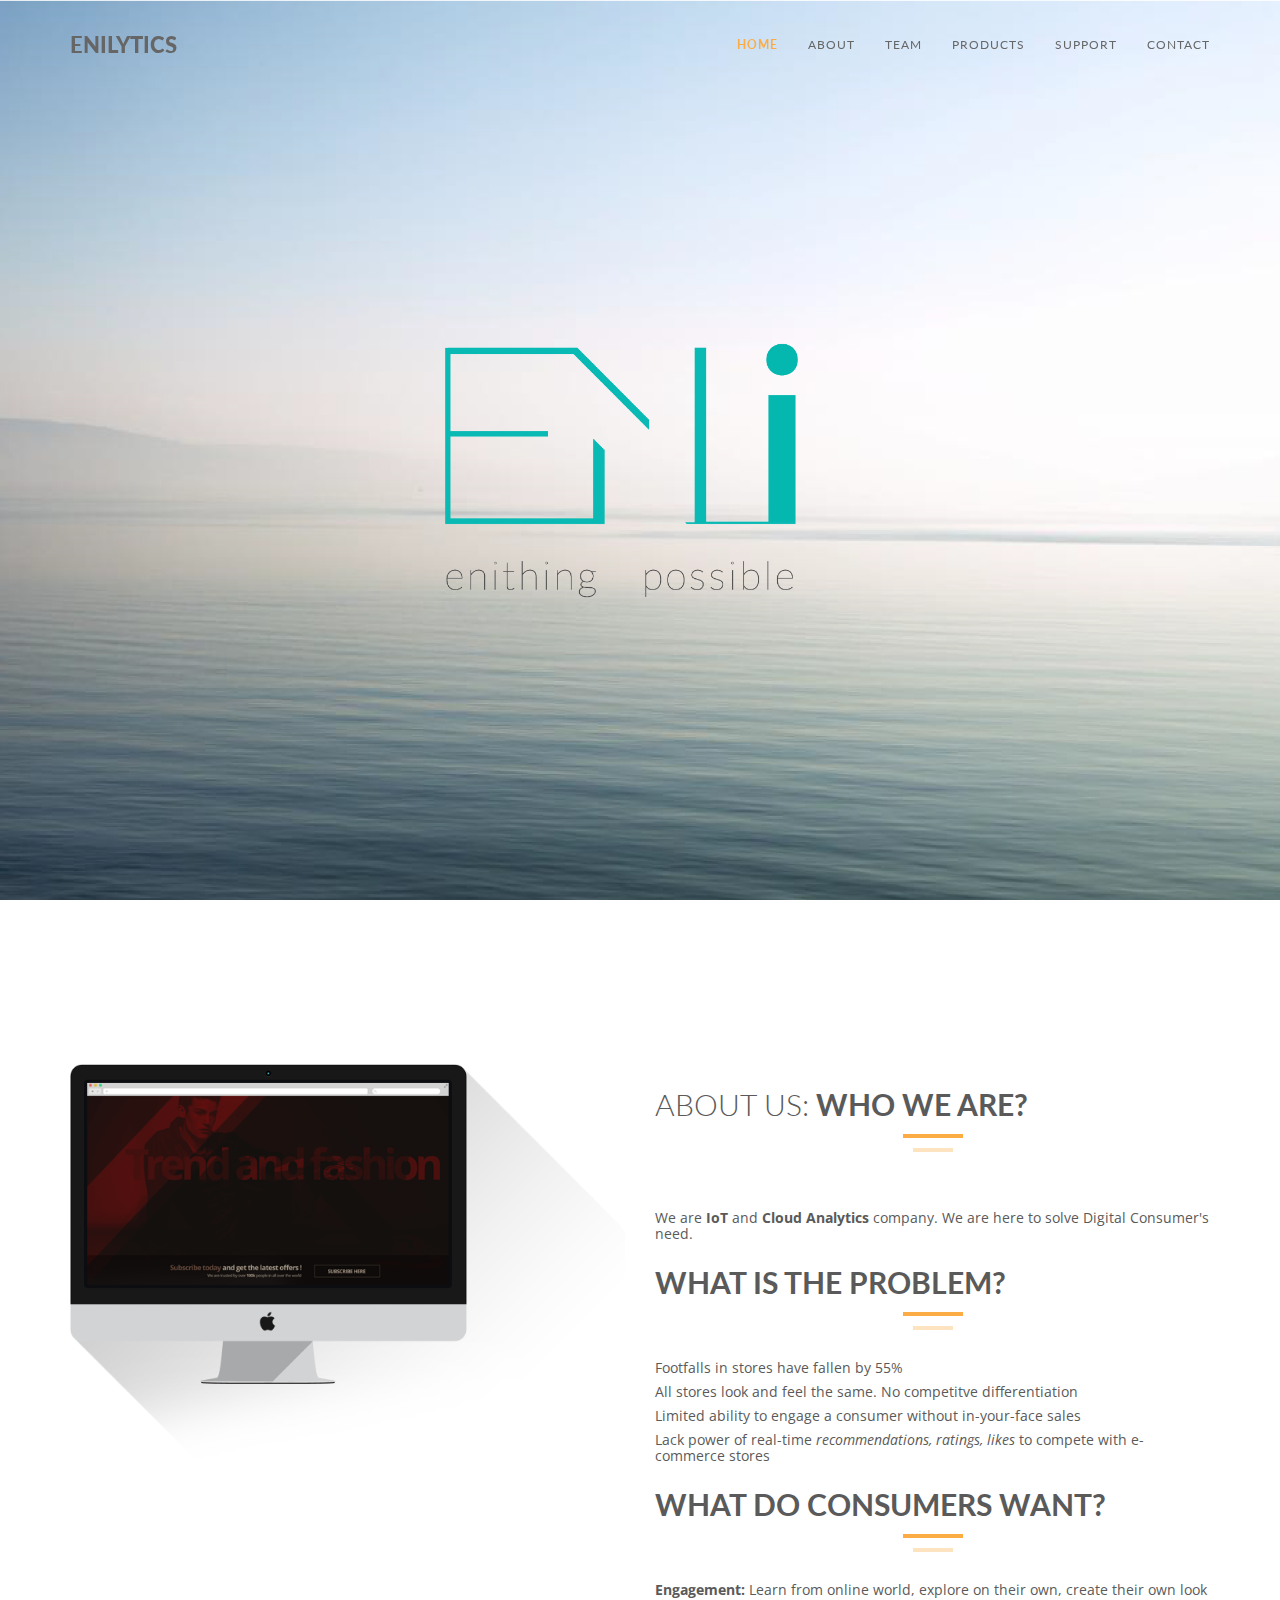
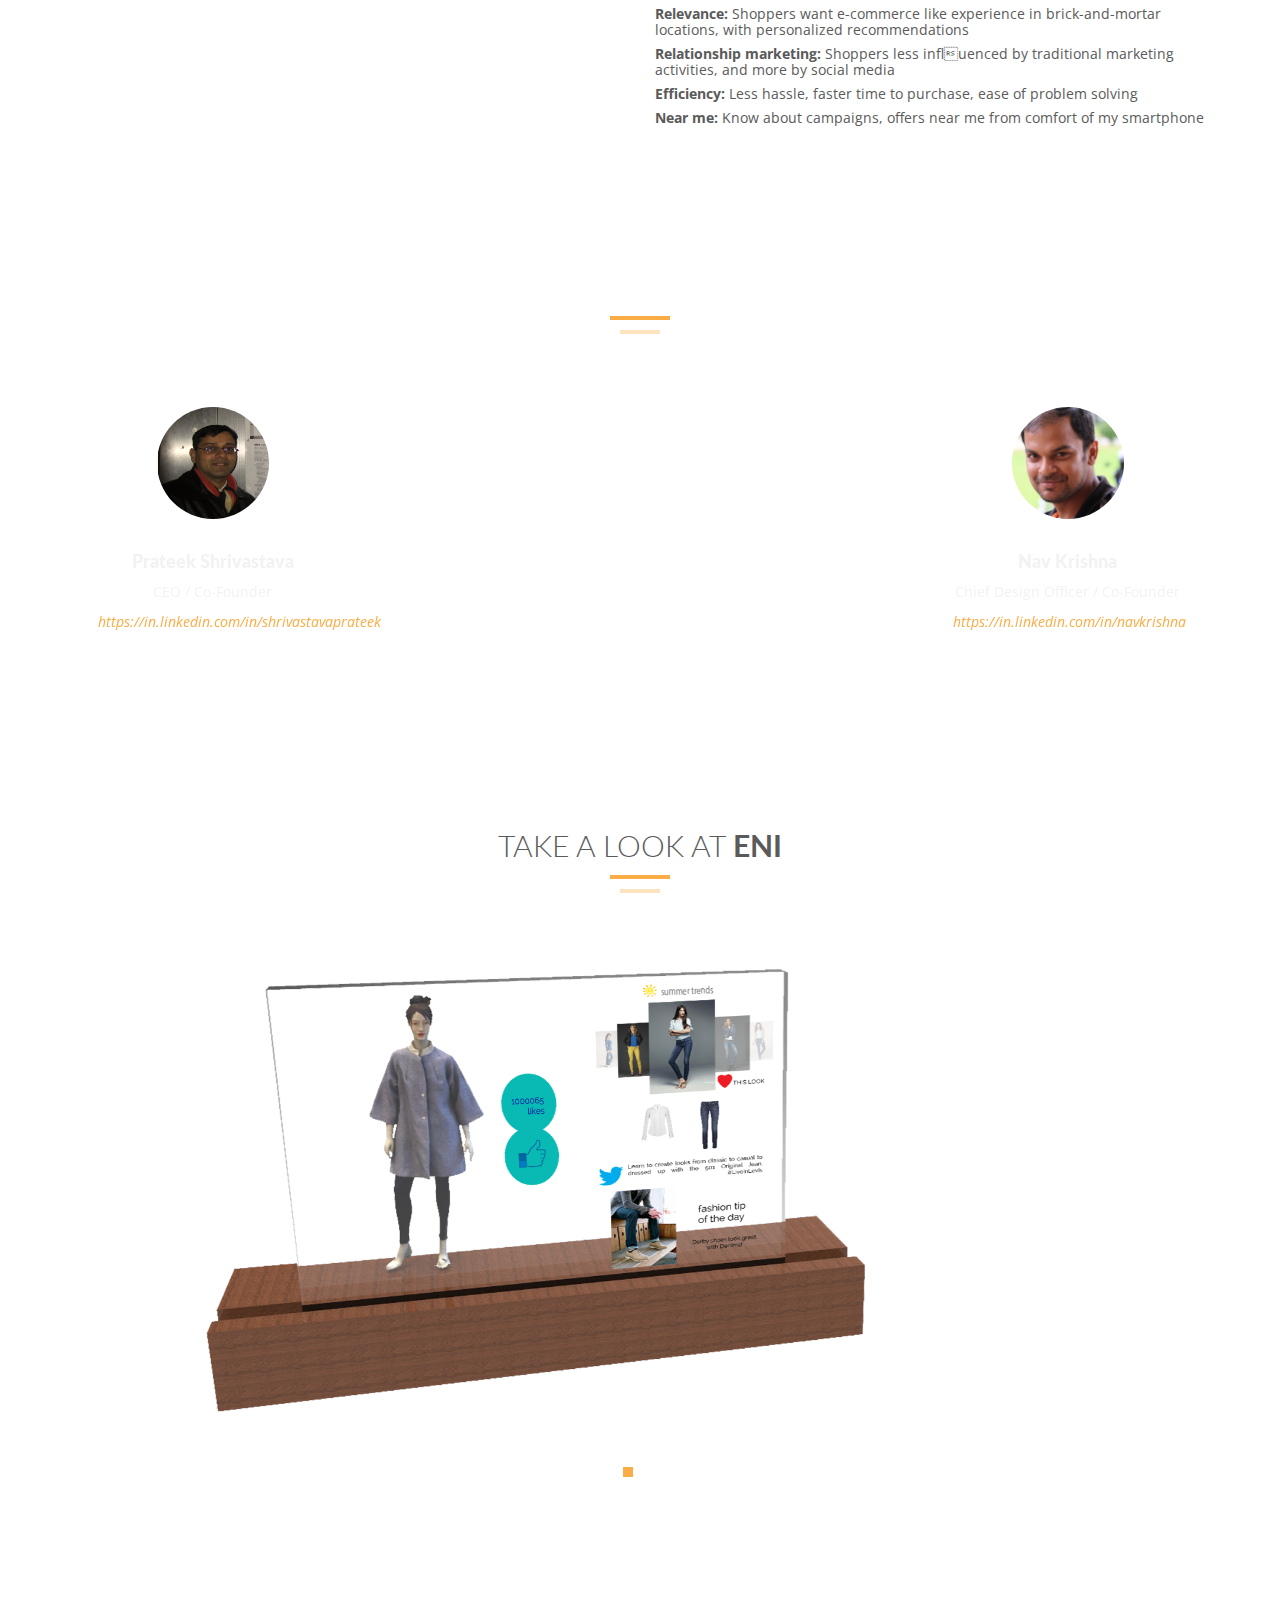
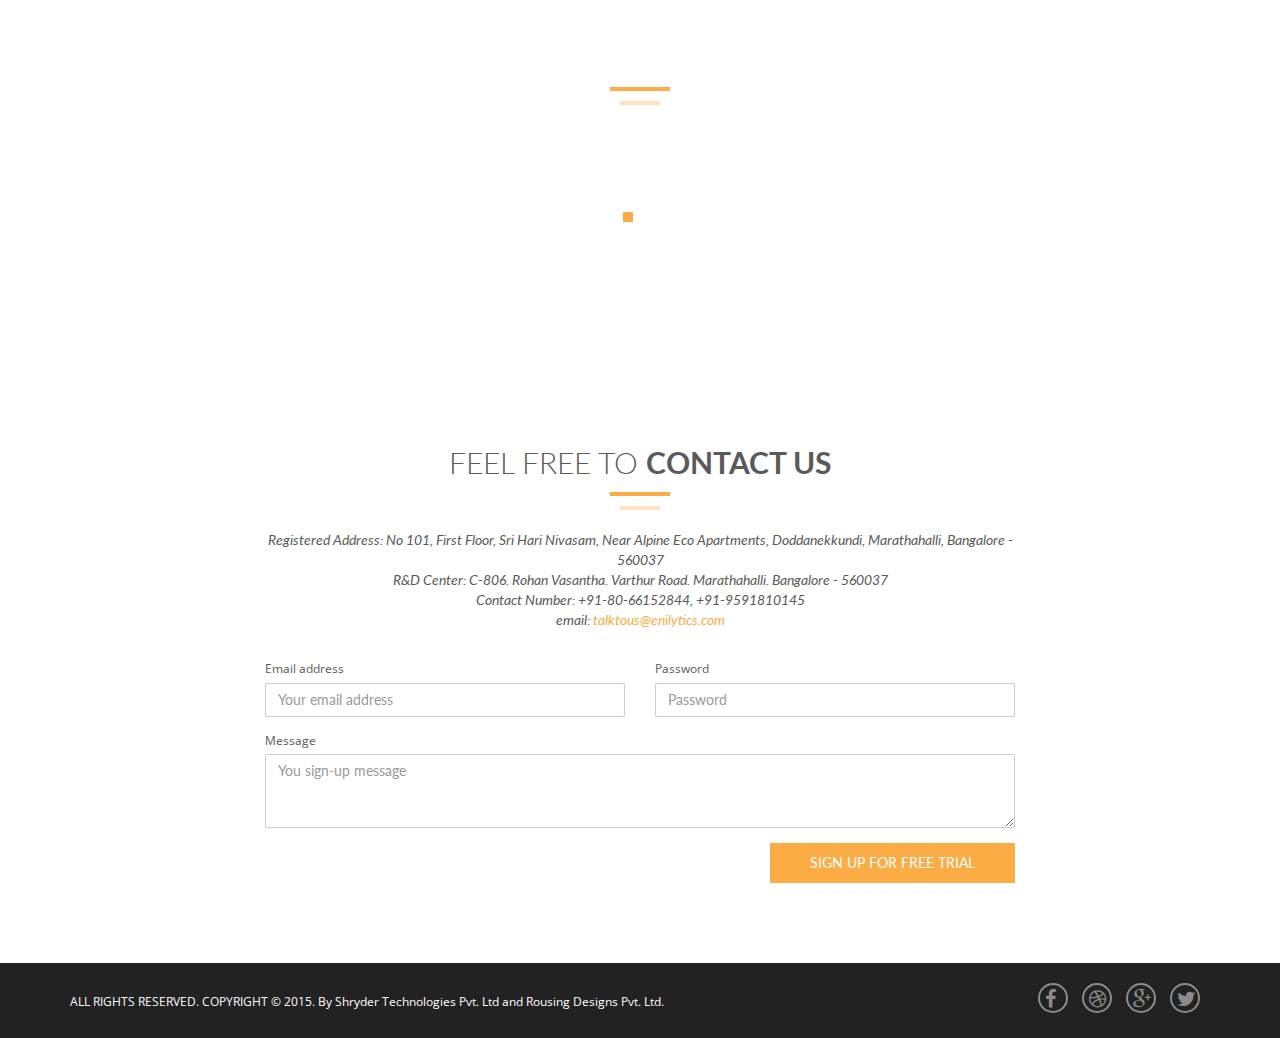
<file: index.html>
<!DOCTYPE html>
<html lang="en">
  <head>
    <!-- Basic Page Needs
    ================================================== -->
    <meta charset="utf-8">
    <!--[if IE]><meta http-equiv="x-ua-compatible" content="IE=9" /><![endif]-->
    <meta name="viewport" content="width=device-width, initial-scale=1">
    <title>ENIlytics - enything   possible</title>
    <meta name="description" content="ENIlytics was born with a vision to gel the Online World with Offline world with power of Machines and Analytics">
    <meta name="keywords" content="retail, jewellery, online, offline, malls, analytics, cloud, machine learning, touch-screens, user behaviour, Prateek Shrivastava, Nav Krishna, Shryder">
    <meta name="author" content="geniuses at ENIlytics">
    
    <!-- Favicons
    ================================================== -->
    <link rel="shortcut icon" href="img/favicon.ico" type="image/x-icon">
    <link rel="apple-touch-icon" href="img/apple-touch-icon.png">
    <link rel="apple-touch-icon" sizes="72x72" href="img/apple-touch-icon-72x72.png">
    <link rel="apple-touch-icon" sizes="114x114" href="img/apple-touch-icon-114x114.png">

    <!-- Bootstrap -->
    <link rel="stylesheet" type="text/css"  href="css/bootstrap.css">
    <link rel="stylesheet" type="text/css" href="fonts/font-awesome/css/font-awesome.css">

    <!-- Slider
    ================================================== -->
    <link href="css/owl.carousel.css" rel="stylesheet" media="screen">
    <link href="css/owl.theme.css" rel="stylesheet" media="screen">

    <!-- Stylesheet
    ================================================== -->
    <link rel="stylesheet" type="text/css"  href="css/style.css">
    <link rel="stylesheet" type="text/css" href="css/responsive.css">

    <link href='http://fonts.googleapis.com/css?family=Lato:100,300,400,700,900,100italic,300italic,400italic,700italic,900italic' rel='stylesheet' type='text/css'>
    <link href='http://fonts.googleapis.com/css?family=Open+Sans:300italic,400italic,600italic,700italic,800italic,700,300,600,800,400' rel='stylesheet' type='text/css'>

    <script type="text/javascript" src="js/modernizr.custom.js"></script>

    <!-- HTML5 shim and Respond.js for IE8 support of HTML5 elements and media queries -->
    <!-- WARNING: Respond.js doesn't work if you view the page via file:// -->
    <!--[if lt IE 9]>
      <script src="https://oss.maxcdn.com/html5shiv/3.7.2/html5shiv.min.js"></script>
      <script src="https://oss.maxcdn.com/respond/1.4.2/respond.min.js"></script>
    <![endif]-->
  </head>
  <body>
    <!-- Navigation
    ==========================================-->
    <nav id="tf-menu" class="navbar navbar-default navbar-fixed-top">
      <div class="container">
        <!-- Brand and toggle get grouped for better mobile display -->
        <div class="navbar-header">
          <button type="button" class="navbar-toggle collapsed" data-toggle="collapse" data-target="#bs-example-navbar-collapse-1">
            <span class="sr-only">Toggle navigation</span>
            <span class="icon-bar"></span>
            <span class="icon-bar"></span>
            <span class="icon-bar"></span>
          </button>
          <a class="navbar-brand" href="index.html">ENIlytics</a>
        </div>

        <!-- Collect the nav links, forms, and other content for toggling -->
        <div class="collapse navbar-collapse" id="bs-example-navbar-collapse-1">
          <ul class="nav navbar-nav navbar-right">
            <li><a href="#tf-home" class="page-scroll">Home</a></li>
            <li><a href="#tf-about" class="page-scroll">About</a></li>
            <li><a href="#tf-team" class="page-scroll">Team</a></li>
            <li><a href="#tf-works" class="page-scroll">Products</a></li>
            <li><a href="#tf-testimonials" class="page-scroll">Support</a></li>
            <li><a href="#tf-contact" class="page-scroll">Contact</a></li>
          </ul>
        </div><!-- /.navbar-collapse -->
      </div><!-- /.container-fluid -->
    </nav>

    <!-- Home Page
    ==========================================-->
    <div id="tf-home" class="text-center">
        <div class="overlay">
            <div class="content">
                
            </div>
        </div>
    </div>

    <!-- About Us Page
    ==========================================-->
    <div id="tf-about">
        <div class="container">
            <div class="row">
                <div class="col-md-6">
                    <img src="img/02.png" class="img-responsive">
                </div>
                <div class="col-md-6">
                    <div class="about-text">
                        <div class="section-title center">
                            <h2>About us:<strong> Who we are?</strong></h2>
                             <div class="line">
                    			<hr>
                			 </div>
                			 <div class="clearfix"></div>
                        </div>
                        <p class="intro">We are <strong>IoT </strong> and <strong>Cloud Analytics</strong> company. We are here to solve Digital Consumer's need.</p>
                        
                        <div class="section-title center">
                            <h2><strong> What is the problem?</strong></h2>
                             <div class="line">
                    			<hr>
                			 </div>
                        </div>
                        <p class="intro">Footfalls in stores have fallen by 55%</p>
                        <p class="intro">All stores look and feel the same. No competitve differentiation</p>
                        <p class="intro">Limited ability to engage a consumer without in-your-face sales</p>
                        <p class="intro">Lack power of real-time <i>recommendations, ratings, likes</i> to compete with e-commerce stores</p>
                        
                        <div class="section-title center">
                            <h2><strong> What do consumers want?</strong></h2>
                             <div class="line">
                    			<hr>
                			 </div>
                        </div>
                        <p class="intro"><strong>Engagement:</strong> Learn from online world, explore on their own, create their own look </p>
                        <p class="intro"><strong>Relevance:</strong> Shoppers want e-commerce like experience in brick-and-mortar locations, with personalized recommendations</p>
                        <p class="intro"><strong>Relationship marketing:</strong> Shoppers less influenced by traditional marketing activities, and more by social media</p>
                        <p class="intro"><strong>Efficiency:</strong> Less hassle, faster time to purchase, ease of problem solving</p>
                        <p class="intro"><strong>Near me:</strong> Know about campaigns, offers near me from comfort of my smartphone</p>
                    </div>
                </div>
            </div>
        </div>
    </div>

    <!-- Team Page
    ==========================================-->
    <div id="tf-team" class="text-center">
        <div class="overlay">
            <div class="container">
                <div class="section-title center">
                    <h2>Meet <strong>our team</strong></h2>
                    <div class="line">
                        <hr>
                    </div>
                    <div class="clearfix"></div>
                </div>

                <div id="team" class="owl-carousel owl-theme row">
                    <div class="item">
                        <div class="thumbnail">
                            <img src="img/team/prateek.png" alt="..." class="img-circle team-img">
                            <div class="caption">
                                <h3>Prateek Shrivastava</h3>
                                <p>CEO / Co-Founder</p>
                                <p><a href="https://in.linkedin.com/in/shrivastavaprateek" target=new><i>https://in.linkedin.com/in/shrivastavaprateek</i></a></p>
                            </div>
                        </div>
                    </div>
                    <div class="item"></div>
                    <div class="item"></div>
                    <div class="item">
                        <div class="thumbnail">
                            <img src="img/team/navkrishna.jpg" alt="..." class="img-circle team-img">
                            <div class="caption">
                                <h3>Nav Krishna</h3>
                                <p>Chief Design Officer / Co-Founder</p>
                                <p><a href="https://in.linkedin.com/in/navkrishna" target=new><i>https://in.linkedin.com/in/navkrishna</i></a></p>
                            </div>
                        </div>
                    </div>
<!--
                    <div class="item">
                        <div class="thumbnail">
                            <img src="img/team/03.jpg" alt="..." class="img-circle team-img">
                            <div class="caption">
                                <h3>Jenn Gwapa</h3>
                                <p>CEO / Founder</p>
                                <p>Do not seek to change what has come before. Seek to create that which has not.</p>
                            </div>
                        </div>
                    </div>

                    <div class="item">
                        <div class="thumbnail">
                            <img src="img/team/04.jpg" alt="..." class="img-circle team-img">
                            <div class="caption">
                                <h3>Jenn Gwapa</h3>
                                <p>CEO / Founder</p>
                                <p>Do not seek to change what has come before. Seek to create that which has not.</p>
                            </div>
                        </div>
                    </div>

                    <div class="item">
                        <div class="thumbnail">
                            <img src="img/team/04.jpg" alt="..." class="img-circle team-img">
                            <div class="caption">
                                <h3>Jenn Gwapa</h3>
                                <p>CEO / Founder</p>
                                <p>Do not seek to change what has come before. Seek to create that which has not.</p>
                            </div>
                        </div>
                    </div>

                    <div class="item">
                        <div class="thumbnail">
                            <img src="img/team/01.jpg" alt="..." class="img-circle team-img">
                            <div class="caption">
                                <h3>Jenn Gwapa</h3>
                                <p>CEO / Founder</p>
                                <p>Do not seek to change what has come before. Seek to create that which has not.</p>
                            </div>
                        </div>
                    </div>

                    <div class="item">
                        <div class="thumbnail">
                            <img src="img/team/02.jpg" alt="..." class="img-circle team-img">
                            <div class="caption">
                                <h3>Jenn Gwapa</h3>
                                <p>CEO / Founder</p>
                                <p>Do not seek to change what has come before. Seek to create that which has not.</p>
                            </div>
                        </div>
                    </div>

                    <div class="item">
                        <div class="thumbnail">
                            <img src="img/team/03.jpg" alt="..." class="img-circle team-img">
                            <div class="caption">
                                <h3>Jenn Gwapa</h3>
                                <p>CEO / Founder</p>
                                <p>Do not seek to change what has come before. Seek to create that which has not.</p>
                            </div>
                        </div>
                    </div>
                    -->
                </div>
                
            </div>
        </div>
    </div>


    

    <!-- Portfolio Section
     ==========================================-->
     
    <div id="tf-works" class="text-center">
       <div class="container">
           <div class="section-title center">
               <h2>Take a look at <strong>ENI</strong></h2>
               <div class="line">
                   <hr>
               </div>
           </div>
           <div class="row">
               <div class="col-md-10 col-md-offset-1">
                   <div id="work" class="owl-carousel owl-theme">
                       <div class="item">
                           <img src="../img/portfolio/eni-1.png" class="img-responsive">
                       </div>

                       <div class="item">
                           <img src="../img/portfolio/eni-1.png" class="img-responsive">
                       </div>
                   </div>
               </div>
           </div>
       </div>
    </div>


<!-- Clients Section
    ==========================================
    <div id="tf-clients" class="text-center">
        <div class="overlay">
            <div class="container">

                <div class="section-title center">
                    <h2>Some of <strong>our Clients</strong></h2>
                    <div class="line">
                        <hr>
                    </div>
                </div>
                <div id="clients" class="owl-carousel owl-theme">
                    <div class="item">
                        <img src="img/client/01.png">
                    </div>
                    <div class="item">
                        <img src="img/client/02.png">
                    </div>
                    <div class="item">
                        <img src="img/client/03.png">
                    </div>
                    <div class="item">
                        <img src="img/client/04.png">
                    </div>
                    <div class="item">
                        <img src="img/client/05.png">
                    </div>
                    <div class="item">
                        <img src="img/client/06.png">
                    </div>
                    <div class="item">
                        <img src="img/client/07.png">
                    </div>
                </div>

            </div>
        </div>
    </div>
    ==========================================-->
    
    
    <!-- Testimonials Section
    ==========================================-->
    <div id="tf-testimonials" class="text-center">
        <div class="overlay">
            <div class="container">
                <div class="section-title center">
                    <h2><strong>We're here to </strong> Help</h2>
                    <div class="line">
                        <hr>
                    </div>
                </div>
                <div class="row">
                    <div class="col-md-8 col-md-offset-2">
                        <div id="testimonial" class="owl-carousel owl-theme">
                            <div class="item">
                                <h5>Pricing Options</h5>
                            </div>

                            <div class="item">
                                <h5>Blogs</h5>
                            </div>
                        </div>
                    </div>
                </div>
            </div>
        </div>
    </div>

    <!-- Contact Section
    ==========================================-->
    <div id="tf-contact" class="text-center">
        <div class="container">

            <div class="row">
                <div class="col-md-8 col-md-offset-2">

                    <div class="section-title center">
                        <h2>Feel free to <strong>contact us</strong></h2>
                        <div class="line">
                            <hr>
                        </div>
                        <div class="clearfix"></div>
                        <em>Registered Address: No 101, First Floor, Sri Hari Nivasam, Near Alpine Eco Apartments, Doddanekkundi, Marathahalli, Bangalore - 560037</em> 
                  		<div class="clearfix"></div>
                        <em>R&D Center: C-806. Rohan Vasantha. Varthur Road. Marathahalli. Bangalore - 560037</em> 
                  		<div class="clearfix"></div>
                        <em>Contact Number: +91-80-66152844, +91-9591810145</em>
                        <div class="clearfix"></div>
                        <em>email: <a href="mailto:talktous@enilytics.com">talktous@enilytics.com</a></em> 
                    </div>

                    <form id="signupform">
                        <div class="row">
                            <div class="col-md-6">
                                <div class="form-group">
                                    <label for="InputEmail">Email address</label>
                                    <input type="email" class="form-control" id="InputEmail" placeholder="Your email address">
                                </div>
                            </div>
                            <div class="col-md-6">
                                <div class="form-group">
                                    <label for="InputPassword">Password</label>
                                    <input type="password" class="form-control" id="InputPassword" placeholder="Password">
                                </div>
                            </div>
                        </div>
                        <div class="form-group">
                            <label for="InputEmail">Message</label>
                            <textarea class="form-control" rows="3" id="InputMessage" placeholder="You sign-up message"></textarea>
                        </div>
                        
                        <button type="submit" class="btn tf-btn btn-default" id="bt1" value="click">Sign Up for Free Trial</button>
                    </form>

                </div>
            </div>

        </div>
    </div>

    <nav id="footer">
        <div class="container">
            <div class="pull-left fnav">
                <p>ALL RIGHTS RESERVED. COPYRIGHT © 2015. By Shryder Technologies Pvt. Ltd and Rousing Designs Pvt. Ltd.</p>
            </div>
            <div class="pull-right fnav">
                <ul class="footer-social">
                    <li><a href="http://www.facebook.com" target=new><i class="fa fa-facebook"></i></a></li>
                    <li><a href="https://dribbble.com/" target=new><i class="fa fa-dribbble"></i></a></li>
                    <li><a href="https://plus.google.com/" target=new><i class="fa fa-google-plus"></i></a></li>
                    <li><a href="http://www.twitter.com" target=new><i class="fa fa-twitter"></i></a></li>
                </ul>
            </div>
        </div>
    </nav>


    <!-- jQuery (necessary for Bootstrap's JavaScript plugins) -->
    <script src="https://ajax.googleapis.com/ajax/libs/jquery/1.11.1/jquery.min.js"></script>
    <script type="text/javascript" src="js/jquery.1.11.1.js"></script>
    <!-- Include all compiled plugins (below), or include individual files as needed -->
    <script type="text/javascript" src="js/bootstrap.js"></script>
    <script type="text/javascript" src="js/SmoothScroll.js"></script>
    <script type="text/javascript" src="js/jquery.isotope.js"></script>

    <script src="js/owl.carousel.js"></script>

    <!-- Javascripts
    ================================================== -->
    <script type="text/javascript" src="js/main.js"></script>

  </body>
</html>
</file>
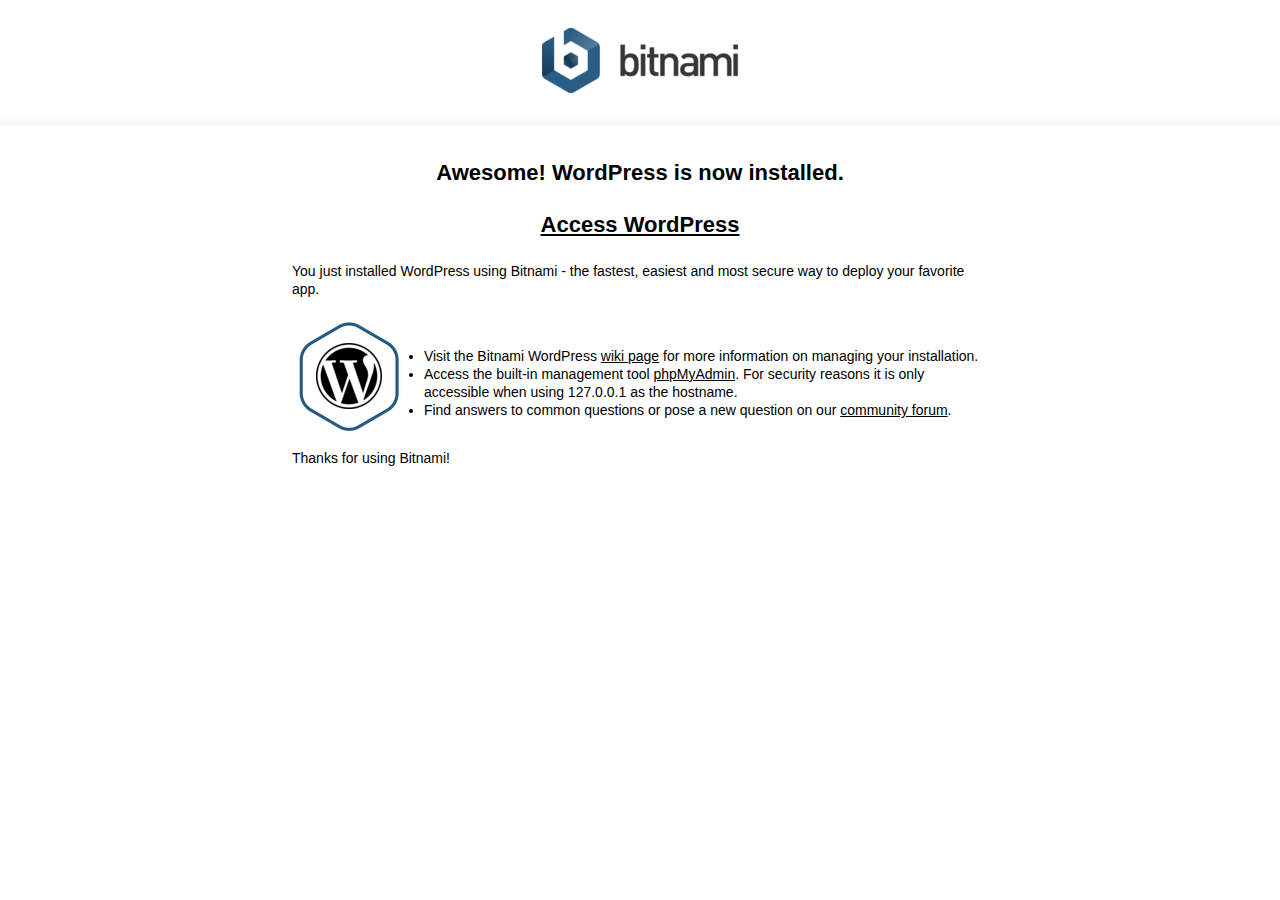
<file: old.index.html>
<!DOCTYPE HTML PUBLIC "-//W3C//DTD HTML 4.01//EN" "http://www.w3.org/TR/html4/strict.dtd">
<html>
  <head>
    <title>Bitnami WordPress Stack</title>
    <link href="bitnami.css" media="all" rel="Stylesheet" type="text/css" />
    <meta http-equiv="content-type" content="text/html; charset=UTF-8">
    <meta http-equiv="content-type" content="application/xhtml+xml; charset=UTF-8">
    <meta http-equiv="content-style-type" content="text/css">
    <meta http-equiv="expires" content="0">
  </head>
  <body>
    <div class="container">
      <div id="header">
        <table class="tableHeader">
          <tr>
            <td><img src="img/bitnami.png" alt="Bitnami"></td>
          </tr>
        </table>
      </div>
      <div id="lowerContainer">
        <h1>Awesome! WordPress is now installed.</h1><br/>
        <h1><a id="bitnami-link" href="wordpress/">Access WordPress</a></h1>
      </div>
    </div>
      <table class="tableParagraph">
        <tr>
          <td class="container">
            <p>You just installed WordPress using Bitnami - the fastest, easiest and most secure way to deploy your favorite app.</p>
            <br/>
            <table>
              <td>
                <a href="wordpress/"><img align="left" src="img/wordpress.png" alt="Bitnami WordPress Stack"></a>
              </td>
              <td>&nbsp;</td>
              <td>
                <ul>
                  <li>Visit the Bitnami WordPress <a id="wiki-application-link" href="https://wiki.bitnami.com/Applications/BitNami_WordPress/">wiki page</a> for more information on managing your installation.<br/></li>
                  <li>Access the built-in management tool <a href="phpmyadmin/">phpMyAdmin</a>. For security reasons it is only accessible when using 127.0.0.1 as the hostname.<br/></li>
                  <li>Find answers to common questions or pose a new question on our <a href="https://community.bitnami.com/">community forum</a>.<br/></li>
                </ul>
              </td>
            </table>
            <p>Thanks for using Bitnami!</p>
          </td>
        </tr>
      </table>
  </body>
</html>
</file>
<file: css/style.css>
@import url(http://fonts.googleapis.com/css?family=Lato:100,300,400,700,900,100italic,300italic,400italic,700italic,900italic);
@import url(http://fonts.googleapis.com/css?family=Open+Sans:300italic,400italic,600italic,700italic,800italic,700,300,600,800,400);

body, html{
	font-family: 'Lato', sans-serif;
	text-rendering: optimizeLegibility !important;
	-webkit-font-smoothing: antialiased !important;
	color: #5a5a5a;
}

h1{
	text-transform: uppercase;
}
h1 strong{
	font-weight: 900;
}
h2{
	text-transform: uppercase;
	line-height: 20px;
	margin:  0;
}
h3{
font-size: 18px;
font-weight: 900;
}
h4{
	text-transform: uppercase;
}
h5{
	text-transform: uppercase;
	font-weight: 700;
	line-height: 20px;
}
p{
	font-family: 'Open Sans', sans-serif;
}
p.intro{
	font-size: 14px;
	margin: 8px 0 0;
	line-height: 16px;
	font-family: 'Open Sans', sans-serif;
}
a{ color: #FCAC45;}
a:hover,
a:focus{
	text-decoration: none;
	color: #FCAC45;
}

.section-title hr{
	border-color: #fcac45;
	border-width: 4px;
	width: 60px;
	float: left;
	clear: both;
}
.clearfix:after {
     visibility: hidden;
     display: block;
     font-size: 0;
     content: " ";
     clear: both;
     height: 0;
     }
.clearfix { display: inline-block; }
* html .clearfix { height: 1%; }
.clearfix { display: block; }
ul, ol{
	padding: 0;
	webkit-padding: 0;
	moz-padding: 0;
}
/* Navigation */
#tf-menu {
	padding: 20px;
	transition: all 0.8s;
}
#tf-menu.navbar-default {
	background-color: rgba(248, 248, 248, 0);
	border-color: rgba(231, 231, 231, 0);
}

#tf-menu a.navbar-brand {
text-transform: uppercase;
font-size: 22px;
color: #666666;
font-weight: 900;
}

#tf-menu.navbar-default .navbar-nav > li > a {
	text-transform: uppercase;
	color: #666666;
	font-size: 12px;
	letter-spacing: 1px;
}
.on {
	background-color: #000000 !important;
	padding: 0 !important;
}
.navbar-default .navbar-nav > .active > a, 
.navbar-default .navbar-nav > .active > a:hover, 
.navbar-default .navbar-nav > .active > a:focus {
	color: #FCAC45 !important;
	background-color: transparent;
	font-weight: 700;
}

.navbar-toggle {
	border-radius: 0;
	}
.navbar-default .navbar-toggle:hover, 
.navbar-default .navbar-toggle:focus {
	background-color: #FCAC45;
	border-color: #FCAC45;
	}
.navbar-default .navbar-toggle:hover>.icon-bar {
	background-color: #FFF;
	}
/* Home Style */
#tf-home{
	background: url(../img/Logo-04.png);
	background-size: cover;
	background-position: center;
	background-attachment: fixed;
	background-repeat: no-repeat;
	color: #fcac45;
}


#tf-home p.lead{
	color: #e3e3e3;
}

.content{
	position: relative;
	padding: 80% 0 0;
}

.color{
	color: #08bab3;
}

a.fa.fa-angle-down {
	padding: 10px 15px;
	color: #fff;
	border: 2px solid #b4b4b4;
	border-radius: 50%;
	font-size: 24px;
	margin-top: 200px;
	transition: all 0.5s;
}
a.fa.fa-angle-down:hover{
	background: #fcac45;
	color: #ffffff;
	border: 2px solid #fcac45;
}
/* About Section */
#tf-about{
	padding: 40px 0;
}
ul.about-list{ margin: 30px 0 0 ;}
ul.about-list li{
	display: block;
	font-size: 16px;
	line-height: 30px;
	font-family: 'Open Sans', sans-serif;
}
ul.about-list li span{ 
	margin-right: 10px;
}

/* Team Section */
#tf-team{
	background: url(../img/03.jpg);
	background-size: cover;
	background-position: center;
	background-attachment: fixed;
	background-repeat: no-repeat;
	color: #ffffff;
}
#tf-team .overlay{
	background: -moz-linear-gradient(top,  rgba(0,0,0,0.8) 0%, rgba(0,0,0,0.73) 17%, rgba(0,0,0,0.66) 35%, rgba(0,0,0,0.55) 62%, rgba(0,0,0,0.4) 100%); /* FF3.6+ */
	background: -webkit-gradient(linear, left top, left bottom, color-stop(0%,rgba(0,0,0,0.8)), color-stop(17%,rgba(0,0,0,0.73)), color-stop(35%,rgba(0,0,0,0.66)), color-stop(62%,rgba(0,0,0,0.55)), color-stop(100%,rgba(0,0,0,0.4))); /* Chrome,Safari4+ */
	background: -webkit-linear-gradient(top,  rgba(0,0,0,0.8) 0%,rgba(0,0,0,0.73) 17%,rgba(0,0,0,0.66) 35%,rgba(0,0,0,0.55) 62%,rgba(0,0,0,0.4) 100%); /* Chrome10+,Safari5.1+ */
	background: -o-linear-gradient(top,  rgba(0,0,0,0.8) 0%,rgba(0,0,0,0.73) 17%,rgba(0,0,0,0.66) 35%,rgba(0,0,0,0.55) 62%,rgba(0,0,0,0.4) 100%); /* Opera 11.10+ */
	background: -ms-linear-gradient(top,  rgba(0,0,0,0.8) 0%,rgba(0,0,0,0.73) 17%,rgba(0,0,0,0.66) 35%,rgba(0,0,0,0.55) 62%,rgba(0,0,0,0.4) 100%); /* IE10+ */
	background: linear-gradient(to bottom,  rgba(0,0,0,0.8) 0%,rgba(0,0,0,0.73) 17%,rgba(0,0,0,0.66) 35%,rgba(0,0,0,0.55) 62%,rgba(0,0,0,0.4) 100%); /* W3C */
	filter: progid:DXImageTransform.Microsoft.gradient( startColorstr='#cc000000', endColorstr='#66000000',GradientType=0 ); /* IE6-9 */
	height: auto;
	background-attachment: fixed;
	padding: 80px 0;
}
.section-title.center{
	padding: 30px 0;
}
.section-title h2,
.section-title.center h2{
	font-weight: 300;
}
.section-title.center .line{
	border-top: 4px solid #fcac45;
	height: 10px;
	width: 60px;
	text-align: center;
	margin: 0 auto;
	margin-top: 20px;
}

.section-title.center hr {
	border-top: 4px solid rgba(252, 172, 69, 0.34);
	width: 40px;
	text-align: center;
	margin-top: 10px;
	position: relative;
	left: 17%;
}
#team{ margin: 0 auto}
#team .item{
    padding: 0;
    margin: 15px;
    color: #FFF;
    text-align: center;
}

img.img-circle.team-img {
	width: 120px;
	height: 120px;
	border: 4px solid transparent;
	transition: all 0.5s;
}
#tf-team .item .thumbnail:hover>img.img-circle.team-img{
	border: 4px solid #FCAC45;
}
#tf-team .thumbnail {
	background: transparent;
	border: 0;
}

#tf-team .thumbnail .caption {
	padding: 9px;
	color: #F2F2F2;
}

.owl-theme .owl-controls .owl-page span {
	display: block;
	width: 10px;
	height: 10px;
	margin: 5px 7px;
	filter: Alpha(Opacity=1);
	opacity: 1;
	-webkit-border-radius: 0;
	-moz-border-radius: 20px;
	border-radius: 0;
	background: #FFFFFF;
	transition: all 0.5s;
}

.owl-theme .owl-controls .owl-page.active span, 
.owl-theme .owl-controls.clickable .owl-page:hover span {
	filter: Alpha(Opacity=100);
	opacity: 1;
	background: #FCAC45;
}
.owl-theme .owl-controls .owl-page.active span{
	background: #FCAC45;
}

/* Services Section */
#tf-services{
	padding: 80px 0;
}

.space{
	margin-top: 40px;
}

#tf-services i.fa {
	font-size: 40px;
	border: 4px solid #FCAC45;
	width: 100px;
	height: 100px;
	padding: 27px 25px;
	margin-bottom: 10px;
	border-radius: 50%;
	transition: all 0.5s;
}

#tf-services i.fa.fa-mobile{
	font-size: 50px;
	padding: 20px 25px;
}

#tf-services .service:hover>i.fa{
	background: #FCAC45;
	color: #ffffff;
}

/* Clients Section */
#tf-clients{
	background: url(../img/04.jpg);
	background-size: cover;
	background-position: center;
	background-attachment: fixed;
	background-repeat: no-repeat;
	color: #ffffff;
}

#tf-clients .overlay{
	background: -moz-linear-gradient(top,  rgba(0,0,0,0.8) 0%, rgba(0,0,0,0.73) 17%, rgba(0,0,0,0.66) 35%, rgba(0,0,0,0.55) 62%, rgba(0,0,0,0.4) 100%); /* FF3.6+ */
	background: -webkit-gradient(linear, left top, left bottom, color-stop(0%,rgba(0,0,0,0.8)), color-stop(17%,rgba(0,0,0,0.73)), color-stop(35%,rgba(0,0,0,0.66)), color-stop(62%,rgba(0,0,0,0.55)), color-stop(100%,rgba(0,0,0,0.4))); /* Chrome,Safari4+ */
	background: -webkit-linear-gradient(top,  rgba(0,0,0,0.8) 0%,rgba(0,0,0,0.73) 17%,rgba(0,0,0,0.66) 35%,rgba(0,0,0,0.55) 62%,rgba(0,0,0,0.4) 100%); /* Chrome10+,Safari5.1+ */
	background: -o-linear-gradient(top,  rgba(0,0,0,0.8) 0%,rgba(0,0,0,0.73) 17%,rgba(0,0,0,0.66) 35%,rgba(0,0,0,0.55) 62%,rgba(0,0,0,0.4) 100%); /* Opera 11.10+ */
	background: -ms-linear-gradient(top,  rgba(0,0,0,0.8) 0%,rgba(0,0,0,0.73) 17%,rgba(0,0,0,0.66) 35%,rgba(0,0,0,0.55) 62%,rgba(0,0,0,0.4) 100%); /* IE10+ */
	background: linear-gradient(to bottom,  rgba(0,0,0,0.8) 0%,rgba(0,0,0,0.73) 17%,rgba(0,0,0,0.66) 35%,rgba(0,0,0,0.55) 62%,rgba(0,0,0,0.4) 100%); /* W3C */
	filter: progid:DXImageTransform.Microsoft.gradient( startColorstr='#cc000000', endColorstr='#66000000',GradientType=0 ); /* IE6-9 */
	padding: 80px 0;
	background-attachment: fixed;
}

#clients .item{
    padding: 0;
    margin: 35px;
    color: #FFF;
    text-align: center;
}
/* Gallery Section 
==============================*/
#tf-works{
	background: url(../img/Showcase13.jpg);
	background-size: cover;
	background-position: center;
	background-attachment: fixed;
	background-repeat: no-repeat;
	padding: 50px 0;
}
.categories{ 
	padding: 10px 0;
}
ul.cat li{
	display: inline-block;
}
#tf-works li.pull-right {
	margin-top: 10px;
}
ol.type li{
	display: inline-block;
	margin-left: 20px;
}
ol.type li:after{
	content: ' | ';
	margin-left: 20px;
}
ol.type li:last-child:after { content: ''; }
ol.type li a{ color: #222222}
ol.type li a.active { font-weight: 700; }
.isotope-item { z-index: 2 }
.isotope-hidden.isotope-item { z-index: 1 }
.isotope,
.isotope .isotope-item {
    /* change duration value to whatever you like */
    -webkit-transition-duration: 0.8s;
    -moz-transition-duration: 0.8s;
    transition-duration: 0.8s;
}
.isotope-item {
    margin-right: -1px;
    -webkit-backface-visibility: hidden;
    backface-visibility: hidden;
}
.isotope {
    -webkit-backface-visibility: hidden;
    backface-visibility: hidden;
    -webkit-transition-property: height, width;
    -moz-transition-property: height, width;
    transition-property: height, width;
}
.isotope .isotope-item {
    -webkit-backface-visibility: hidden;
    backface-visibility: hidden;
    -webkit-transition-property: -webkit-transform, opacity;
    -moz-transition-property: -moz-transform, opacity;
    transition-property: transform, opacity;
}
.portfolio-item{
	margin-bottom: 30px;
}
.portfolio-item .hover-bg{
	height: 260px;
	overflow: hidden;
	position: relative;
}

.hover-bg .hover-text {
	position: absolute;
	text-align: center;
	margin: 0 auto;
	color: #ffffff;
	background: rgba(0, 0, 0, 0.66);
	padding: 25% 0;
	height: 100%;
	width: 100%;
	opacity: 0;
    transition: all 0.5s;
}
.hover-bg .hover-text>h4{
	opacity: 0;
	-webkit-transform: translateY(100%);
            transform: translateY(100%);
            transition: all 0.3s;
}
.hover-bg:hover .hover-text>h4{
	opacity: 1;
    -webkit-backface-visibility:hidden;
    -webkit-transform: translateY(0);
            transform: translateY(0);
}
.hover-bg .hover-text>i{
	opacity: 0;
	-webkit-transform: translateY(0);
            transform: translateY(0);
            transition: all 0.3s;
}
.hover-bg:hover .hover-text>i{
	opacity: 1;
    -webkit-backface-visibility:hidden;
   -webkit-transform: translateY(100%);
            transform: translateY(100%);
}
.hover-bg:hover .hover-text{
	opacity: 1;
}
#tf-works i.fa {
	height: 30px;
	width: 30px;
	border: 1px solid #FCAC45;
	font-size: 20px;
	padding: 5px;
	border-radius: 50%;
	color: #FCAC45;
}

#work {
	padding: 0px 0;
}
#work .item{
    display: block;
    width: 100%;
    height: auto;
}

#work .item p {
	font-weight: 400;
	margin: 0px 0;
	color: #d1d1d1;
}


/* Testimonials Section */
#tf-testimonials{
	background: url(../img/05.jpg);
	background-size: cover;
	background-position: center;
	background-attachment: fixed;
	background-repeat: no-repeat;
	color: #ffffff;
}

#tf-testimonials .overlay{
	background: -moz-linear-gradient(top,  rgba(0,0,0,0.8) 0%, rgba(0,0,0,0.73) 17%, rgba(0,0,0,0.66) 35%, rgba(0,0,0,0.55) 62%, rgba(0,0,0,0.4) 100%); /* FF3.6+ */
	background: -webkit-gradient(linear, left top, left bottom, color-stop(0%,rgba(0,0,0,0.8)), color-stop(17%,rgba(0,0,0,0.73)), color-stop(35%,rgba(0,0,0,0.66)), color-stop(62%,rgba(0,0,0,0.55)), color-stop(100%,rgba(0,0,0,0.4))); /* Chrome,Safari4+ */
	background: -webkit-linear-gradient(top,  rgba(0,0,0,0.8) 0%,rgba(0,0,0,0.73) 17%,rgba(0,0,0,0.66) 35%,rgba(0,0,0,0.55) 62%,rgba(0,0,0,0.4) 100%); /* Chrome10+,Safari5.1+ */
	background: -o-linear-gradient(top,  rgba(0,0,0,0.8) 0%,rgba(0,0,0,0.73) 17%,rgba(0,0,0,0.66) 35%,rgba(0,0,0,0.55) 62%,rgba(0,0,0,0.4) 100%); /* Opera 11.10+ */
	background: -ms-linear-gradient(top,  rgba(0,0,0,0.8) 0%,rgba(0,0,0,0.73) 17%,rgba(0,0,0,0.66) 35%,rgba(0,0,0,0.55) 62%,rgba(0,0,0,0.4) 100%); /* IE10+ */
	background: linear-gradient(to bottom,  rgba(0,0,0,0.8) 0%,rgba(0,0,0,0.73) 17%,rgba(0,0,0,0.66) 35%,rgba(0,0,0,0.55) 62%,rgba(0,0,0,0.4) 100%); /* W3C */
	filter: progid:DXImageTransform.Microsoft.gradient( startColorstr='#cc000000', endColorstr='#66000000',GradientType=0 ); /* IE6-9 */
	padding: 80px 0;
	background-attachment: fixed;
}
#testimonial {
	padding: 30px 0;
}
#testimonial .item{
    display: block;
    width: 100%;
    height: auto;
}

#testimonial .item p {
	font-weight: 400;
	margin: 30px 0;
	color: #d1d1d1;
}
/* Contact Section */
#tf-contact{
	padding: 80px 0;
}

label {
	float: left;
	font-size: 12px;
	font-weight: 400;
	font-family: 'Open Sans', sans-serif;
}
#tf-contact .form-control {
	display: block;
	width: 100%;
	padding: 6px 12px;
	font-size: 14px;
	line-height: 1.42857143;
	color: #555;
	background-color: #fff;
	background-image: none;
	border: 1px solid #ccc;
	border-radius: 2px;
	-webkit-box-shadow: none;
	box-shadow: none;
	-webkit-transition: none;
	-o-transition: none;
	transition: none;
}

#tf-contact .form-control:focus {
	border-color: inherit;
	outline: 0;
	-webkit-box-shadow: transparent;
	box-shadow: transparent;
}

button.btn.tf-btn.btn-default {
	float: right;
	background: #FCAC45;
	border: 0;
	border-radius: 0;
	padding: 10px 40px;
	color: #ffffff;
	text-transform: uppercase;
}

.btn:active, .btn.active {
	background-image: none;
	outline: 0;
	-webkit-box-shadow: none;
	box-shadow: none;
}

.btn:focus, 
.btn:active:focus, 
.btn.active:focus, 
.btn.focus, 
.btn:active.focus, 
.btn.active.focus {
	outline: thin dotted;
	outline: none;
	outline-offset: none;
}
/* Footer */
nav#footer{
	background: #222222;
	color: #ffffff;
	padding: 20px 0 15px 0;
}
nav#footer .fnav{ vertical-align: middle;}
ul.footer-social li{
	display: inline-block;
	margin-right: 10px;
}
nav#footer p{
	font-size: 12px;
	margin-top: 10px;
}
#footer i.fa {
	height: 30px;
	width: 30px;
	border: 2px solid #8c8c8c;
	font-size: 20px;
	padding: 4px 5px;
	border-radius: 50%;
	color: #8c8c8c;
	transition: all 0.5s;
}
#footer i.fa:hover{
	background: #FCAC45;
	border-color: #FCAC45;
	color: #ffffff;
</file>
<file: css/responsive.css>
@media (max-width: 768px){
  .content {
	padding: 40% 0 0;
	}
}

@media (max-width: 603px){
#tf-menu.navbar-default {
	background-color: rgba(0, 0, 0, 0.79);
	}
#tf-works li.pull-right, #tf-works li.pull-left {
    margin-top: 10px;
    float: none !important;
    text-align: center;
    display: block;
}
label{
    float: none !important
}
.pull-left.fnav,
.pull-right.fnav {
    float: none !important;
    text-align: center;
}

.hover-bg .hover-text {
    padding: 12% 10%;
}
}
@media (max-width: 360px){
.hover-bg .hover-text {
    padding: 22% 10%;
}
}
</file>
<file: bitnami.css>
* {margin:0px; padding:0px}

img {border:0px}

a:link {color:#000000;text-decoration: underline;}

h3 {font-size: 18px;margin-bottom:16px}
h1 {font-size: 22px;margin-bottom:16px;text-align:center}
h2 {font-size: 18px;margin-bottom:16px;text-align:center}
h4 {font-size: 16px}

#header { height:96px;width:100%;background-image: url(img/header_bg.png);background-repeat: repeat-x }
#menu { height:38px ;width:100%;background-image: url(img/menu_bg.png);background-repeat: repeat-x; padding-top:142px;}
#lowerContainer { position:relative;width:100%;background-image: url(img/sub_header_bg.png);background-repeat: repeat-x;padding-top:42px; }


.tableHeader{margin-left:auto; margin-right:auto;}
.tableParagraph{width:700px; margin-left:auto; margin-right:auto;}
.tableParagraph img {margin-right:12px;margin-bottom:12px}
.container {width:100%; margin:2%;margin-left:auto; margin-right:auto;font-family: Verdana, Arial, Helvetica, sans-serif;font-size: 14px;line-height:1.3em;text-align:left}

#content a:link {color:#000000;text-decoration: underline;}
#content a:hover {color: #324fa2 !important;}
#content a:visited {color:#000000;text-decoration:underline;}

.round_table_top_left {background: url(/img/round_table_top_left.png) right top;background-repeat: no-repeat;width:43px;height:40px;text-align:right;padding-left:0px}
.round_table_top_middle {background: url(/img/round_table_middle_top.png) left top;background-repeat: repeat-x;width:4px;height:40px}
.round_table_top_right {background: url(/img/round_table_top_right.png) left top;background-repeat: no-repeat;width:43px;height:40px}
.round_table_middle_left {background: url(/img/round_table_middle_left.png) right top;background-repeat: repeat-y;width:40px;height:4px;text-align:right}
.round_table_middle_right {background: url(/img/round_table_middle_right.png) left top;background-repeat: repeat-y;width:40px;height:4px}
.round_table_bottom_left {background: url(/img/round_table_bottom_left.png) right top;background-repeat: no-repeat;width:43px;height:40px;text-align:right}
.round_table_bottom_middle {background: url(/img/round_table_middle_bottom.png) left top;background-repeat: repeat-x;width:4px;height:40px}
.round_table_bottom_right {background: url(/img/round_table_bottom_right.png) left top;background-repeat: no-repeat;width:43px;height:40px}

.round_table_content {width:24em;font-size:9px;color:#8d8d8d;text-align:left;padding-top:7px;}
.round_table_content a {font-size:15px;color:#8d8d8d;text-align:left;padding-top:7px;}
.round_table_content table td {text-align:left; }
.round_table_content table td img {padding-right:16px;}
.round_table_content img {padding:0;margin:0}
</file>
